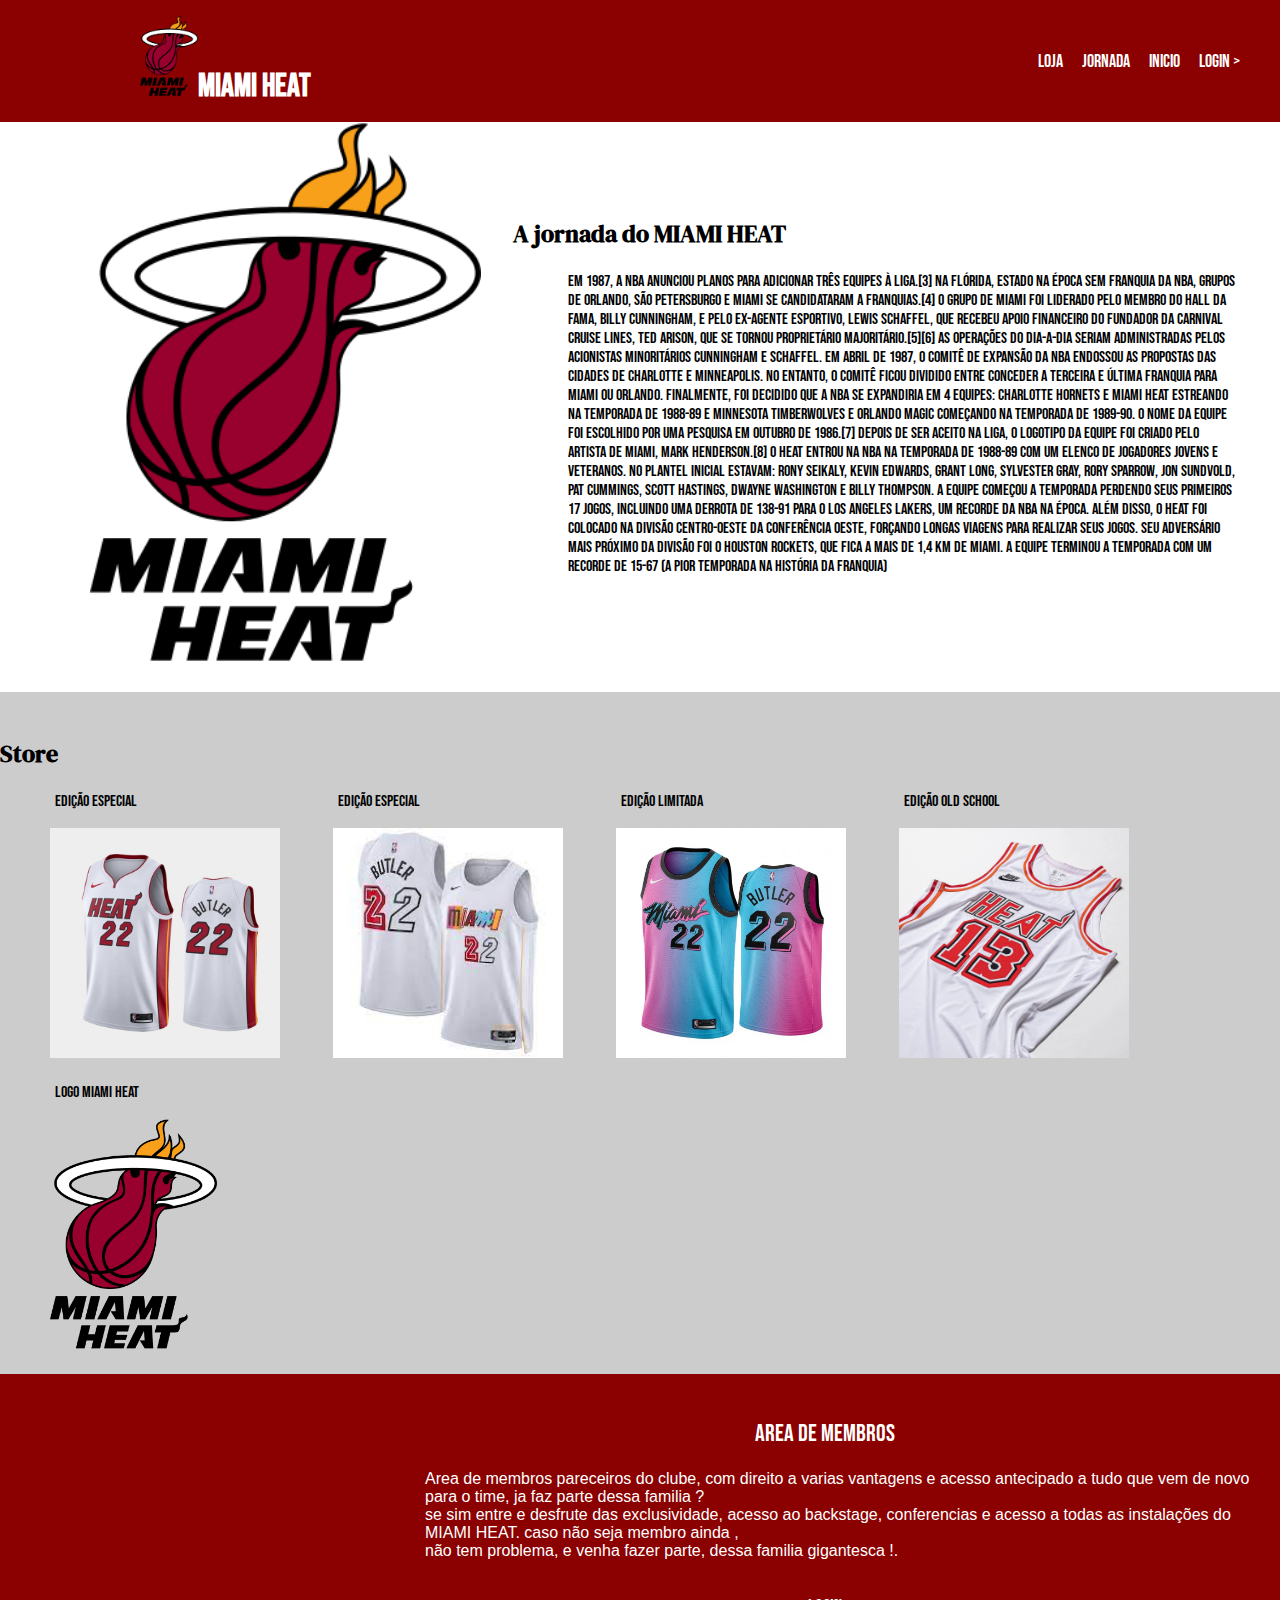
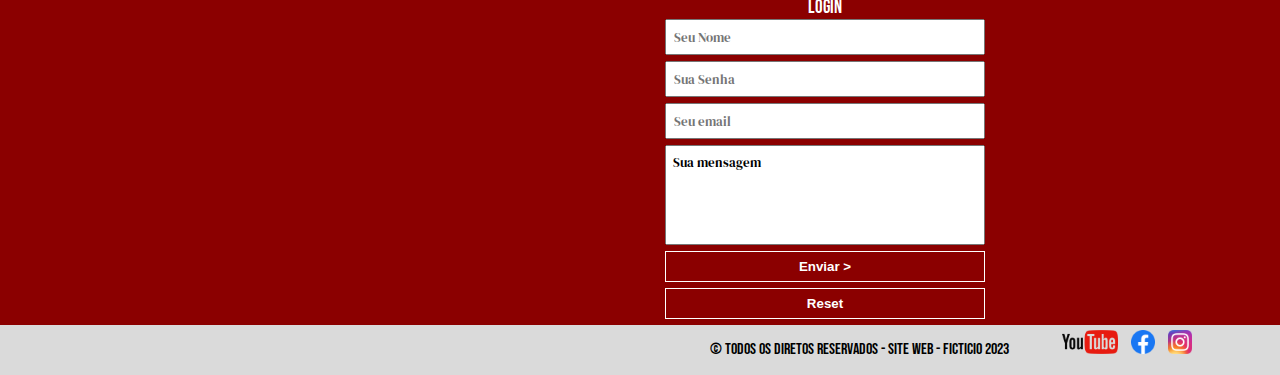
<file: index.html>
<!DOCTYPE html>
<html lang="pt-BR">
<head>
    <meta charset="UTF-8">
    <meta name="viewport" content="width=device-width, initial-scale=1.0">
    <title>Miami Heat - Web Site</title>
    <link rel="stylesheet" href="./main.css">
    <link rel="preconnect" href="https://fonts.googleapis.com">
<link rel="preconnect" href="https://fonts.gstatic.com" crossorigin>
<link href="https://fonts.googleapis.com/css2?family=Bebas+Neue&family=DM+Serif+Display&display=swap" rel="stylesheet">
</head>
<body>
    <header id="inicio">
        <div class="container">
            <h1> <img src="./img/miami 1.png" alt="">Miami Heat</h1>
            <nav>
            <ul>
                <li> 
                    <a href="#store">Loja</a>
                </li>
                <li>
                    <a href="#journey">Jornada</a>
                </li>
                <li>
                    <a href="#inicio">Inicio</a>
                    
                </li>
                <li>
                    <a href="#Login">Login ></a>    
                </li>
            </ul>
        </nav>
        </div>
    </header>
    <section id="journey">
        <div class="container">
            <img class="store-front" src="./img/miami 1.png" alt="imagem miami heat">
            <div>
                <h2>A jornada do MIAMI HEAT</h2><br>
                <p>Em 1987, a NBA anunciou planos para adicionar três equipes à liga.[3] Na Flórida, estado na época sem franquia da NBA,
                    grupos de Orlando, São Petersburgo e Miami se candidataram a franquias.[4] O grupo de Miami foi liderado pelo membro do Hall da Fama,
                    Billy Cunningham, e pelo ex-agente esportivo, Lewis Schaffel, que recebeu apoio financeiro do fundador da Carnival Cruise Lines,
                    Ted Arison, que se tornou proprietário majoritário.[5][6] As operações do dia-a-dia seriam administradas pelos acionistas minoritários Cunningham e Schaffel.

                    Em abril de 1987, o comitê de expansão da NBA endossou as propostas das cidades de Charlotte e Minneapolis. No entanto, o comitê ficou dividido
                    entre conceder a terceira e última franquia para Miami ou Orlando. Finalmente, foi decidido que a NBA se expandiria em 4 equipes: Charlotte Hornets e
                    Miami Heat estreando na temporada de 1988-89 e Minnesota Timberwolves e Orlando Magic começando na temporada de 1989-90.
                    
                    O nome da equipe foi escolhido por uma pesquisa em outubro de 1986.[7] Depois de ser aceito na liga, o logotipo da equipe foi criado pelo artista de Miami,
                    Mark Henderson.[8]
                    
                    O Heat entrou na NBA na temporada de 1988-89 com um elenco de jogadores jovens e veteranos. No plantel inicial estavam: Rony Seikaly, Kevin Edwards, Grant Long, Sylvester Gray,
                    Rory Sparrow, Jon Sundvold, Pat Cummings, Scott Hastings, Dwayne Washington e Billy Thompson. A equipe começou a temporada perdendo seus primeiros 17 jogos, incluindo uma derrota
                    de 138-91 para o Los Angeles Lakers, um recorde da NBA na época. Além disso, o Heat foi colocado na Divisão Centro-Oeste da Conferência Oeste, forçando longas viagens para realizar
                    seus jogos. Seu adversário mais próximo da divisão foi o Houston Rockets, que fica a mais de 1,4 km de Miami. A equipe terminou a temporada com um recorde de 15-67
                    (A pior temporada na história da franquia)
                </p>
            </div>
        </div>
    </section>
    <section class="container-b">
        <article id="store">
        <h2>Store</h2><br>
        <div class="store-b">
            <ul>
                <li>
                    <p>edição especial</p>
                    <a href="#"><img src="./img/butler 1.jpg" alt="Camisa miami heat"></a>
                    
                </li>
                <li>
                    <p>edição especial</p>
                    <a href="#"><img src="./img/butle 2.jpeg" alt="Camisa miami heat"></a>
                </li>
                <li>
                    <p>edição Limitada</p>
                    <a href="#"><img src="./img/butler 3.webp" alt="Camisa miami heat"></a>
                </li>
                <li>
                    <p>edição old school</p>
                    <a href="#"><img src="./img/camisa heat.jpeg" alt="Camisa miami"></a>
                </li>
                <li>
                    <p>Logo miami Heat</p>
                    <img src="./img/miami 1.png" alt="Camisa miami">
                </li>
            </ul>
        </div>
        </article>
    </section>
    <section class="container-c">
        <div class="contact-methods">
        <article id="Login">
        <h2>Area de Membros</h2><br>
        <p>Area de membros pareceiros do clube, com direito a varias vantagens e acesso antecipado
            a tudo que vem de novo para o time, ja faz parte dessa familia ?<br> se sim entre e desfrute das exclusividade,
            acesso ao backstage, conferencias e acesso a todas as instalações do MIAMI HEAT.
            caso não seja  membro  ainda , <br> não tem problema, e venha fazer parte, 
            dessa familia gigantesca !.
        </p><br><br>
        <h3>Login</h3>
        <form>
            <input type="text" placeholder="Seu Nome">
            <input type="password" placeholder="Sua Senha">
            <input type="email" placeholder="Seu email">
            <textarea name="Sua Mensagem">Sua mensagem</textarea>
            <button type="submit" value="enviar">Enviar ></button>
            <button type="reset" value="resetar">Reset</button>
            
        </form>
        </article>
        </div>
    </section>
    <footer>
        <div class="container-d">
            <p>&copy; Todos os diretos reservados - Site Web - Ficticio 2023
            <img src="./img/youtube.png" alt="Logo do youtube">
            <img src="./img/facebook.png" alt="Logo do facebook">
            <img src="./img/instagram.png" alt="Logo do instagram"></p>
        </div>
    </footer>
    
</body>
</html>
</file>
<file: main.css>
* {
    margin: 0;
    padding: 0;
    box-sizing: border-box;
}

header {
    padding: 16px 0;
    background-color: darkred;
    color: #fff;
    font-family: 'Bebas Neue', sans-serif;
    font-weight: normal;
}
body ,
input,
textarea,
h2,
h3{
    font-family: 'DM Serif Display', serif;
}

header nav li {
    display: inline;
    margin-left: 16px;
    font-size: 18px;
}
header nav li a {
    color: #fff;
    text-decoration: none;
}
header nav li a:hover {
    text-decoration: underline;
    cursor: pointer;
}
.container {
    max-width: 1200px;
    width: 100%;
    margin: 0 auto;
}
header > .container {
    display: flex;
    align-items: center;
    justify-content: space-between;
}
section .container {
    display: flex;
    align-items: center;
}

section .container img {
    height: 540px;
} 
p {
    font-family: 'Bebas Neue', sans-serif;
}
.store-front {
    margin-right: 32px;
}
.container-b {
    margin-top: 30px;
    display: flex;
    align-items: center;
    justify-content: center;
    background-color: rgba(0, 0, 0, 0.199);
}

article {
    display: flex;
    flex-direction: column;
    margin-top: 45px;
}
.store-b li{
    display: inline-block;
}

.store-b img {
    height: 230px;
    margin-top: 25px;
    margin-bottom: 20px;
}
.container-c{
    background-color:rgb(139, 0, 0);
    display: flex;
    margin-top: 0px;
}
.container-c > article {
    align-items: center;
    justify-content: space-between;
    margin-left: 350px;
}

#Login p {
    color: white;
    font-weight: 200;
    font-family: 'Franklin Gothic Medium', 'Arial Narrow', Arial, sans-serif;
}
#Login h2, h3 {
    color: white;
    font-family: 'Bebas Neue', sans-serif;
    font-weight: 300;
}

.container-c > #Login  {
    display: flex;
}
.container-c article  {
    display: flex;
    align-items: center;
    justify-content: space-between;
}

.contact-methods {
    display: flex;
    align-items: center;
    justify-content: space-between;
    margin-left: 370px;
}

form input, 
form button,
form textarea {
    display: block;
    width: 320px;
    margin-bottom: 6px;
    padding: 7px;
}
form textarea {
    resize: none;
    height: 100px;
}

form button {
    background-color: darkred;
    color: #fff;
    font-weight: bold;
    border: 1px solid white;
}

form button:hover {
    background-color: rgba(235, 103, 103, 0.514);
    cursor: pointer;
}

footer {
    background-color: rgba(0, 0, 0, 0.144);
    display: flex;
    align-items: center;
}
footer .container-d {
    align-items: center;
    justify-content: space-between;height: 50px;
}

.container-d p {
    justify-content: space-between;
    margin-left: 710px;
    align-items: center;
}
.container-d img{
    height: 24px;
    margin-top: 5px;
    margin-right: -40px;
}


p{
    margin-left: 55px;
    margin-bottom: -8px;
}

h1{
    margin-left: 50px;
}
img{
    height: 80px;
    margin-left: 50px;
}
</file>
